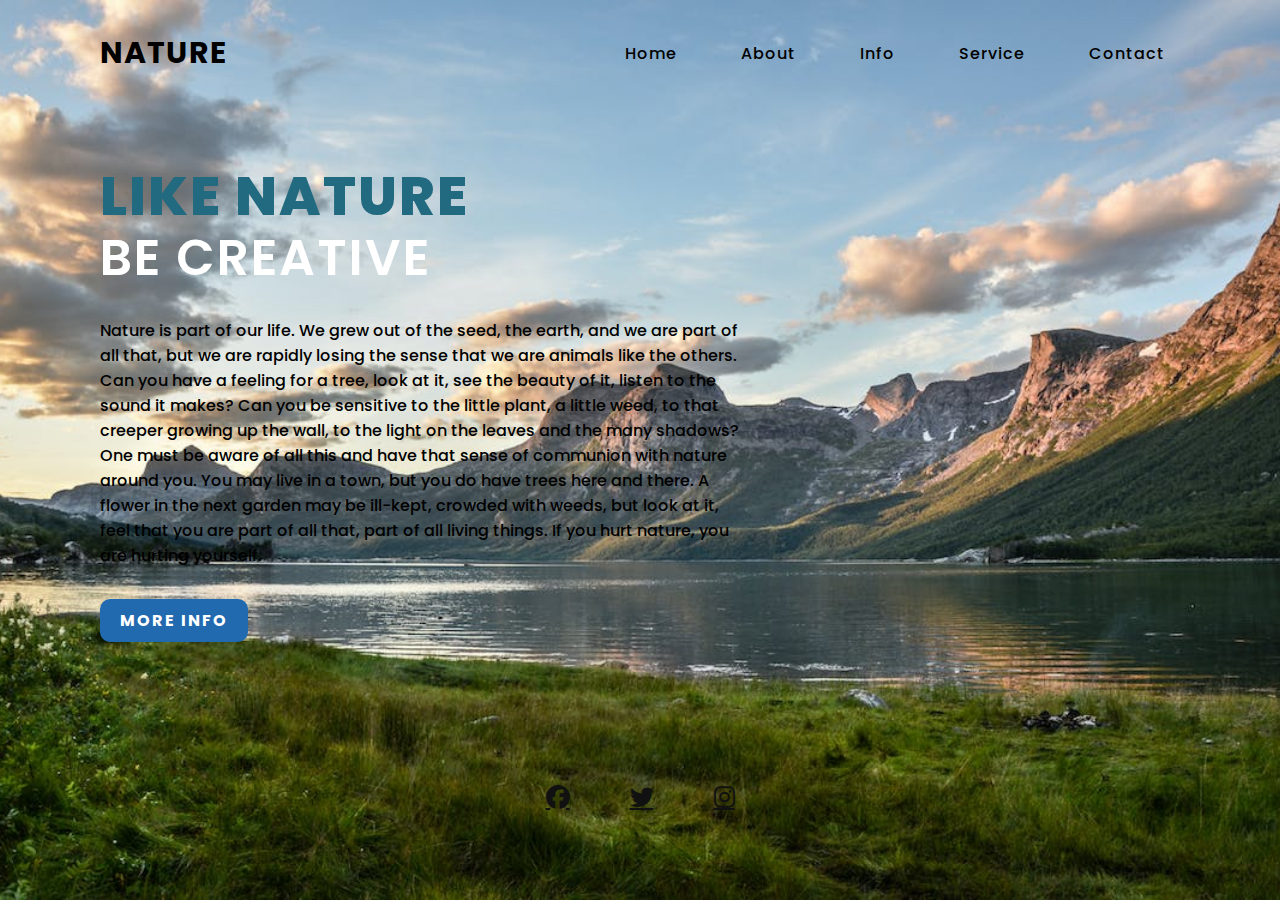
<file: index.html>
<!DOCTYPE html>
<html lang="en">
<head>
    <meta charset="UTF-8">
    <meta name="viewport" content="width=device-width, initial-scale=1.0">
    <title>Responsive_Web_Page_Nature</title>
    <link rel="stylesheet" href="style.css">
    <link rel="stylesheet" href="https://cdnjs.cloudflare.com/ajax/libs/font-awesome/6.4.0/css/all.min.css">
</head>
<body>
    <section>
        <input type="checkbox" id="check">
        <header>
            <h2><a href="#" class="logo">Nature</a></h2>
            <div class="navigation">
                <a href="#" >Home</a>
                <a href="about.html">About</a>
                <a href="info.html">Info</a>
                <a href="service.html">Service</a>
                <a href="contact.html">Contact</a>
            </div>
            <label for="check">
                <i class="fas fa-bars menu-btn"></i>
                <i class="fas fa-times close-btn"></i>
            </label>
        </header>
        <div class="content">
            <div class="info">
                <h2>Like Nature <br><span>Be Creative</span></h2>
                <p>
                    Nature is part of our life. We grew out of the seed, 
                    the earth, and we are part of all that, but we are 
                    rapidly losing the sense that we are animals like 
                    the others. Can you have a feeling for a tree, look
                    at it, see the beauty of it, listen to the sound it 
                    makes? Can you be sensitive to the little plant, a 
                    little weed, to that creeper growing up the wall, 
                    to the light on the leaves and the many shadows? 
                    One must be aware of all this and have that sense 
                    of communion with nature around you. You may live 
                    in a town, but you do have trees here and there. 
                    A flower in the next garden may be ill-kept, crowded 
                    with weeds, but look at it, feel that you are part 
                    of all that, part of all living things. If you hurt 
                    nature, you are hurting yourself.
                </p>
                <a href="https://en.wikipedia.org/wiki/Nature" class="info-btn">More Info</a>
            </div>
        </div>
        <div class="media-icons">
            <a href="#" class="fab fa-facebook"></a>
            <a href="#" class="fab fa-twitter"></a>
            <a href="#" class="fab fa-instagram"></a>
        </div>
    </section>
</body>
</html>
</file>
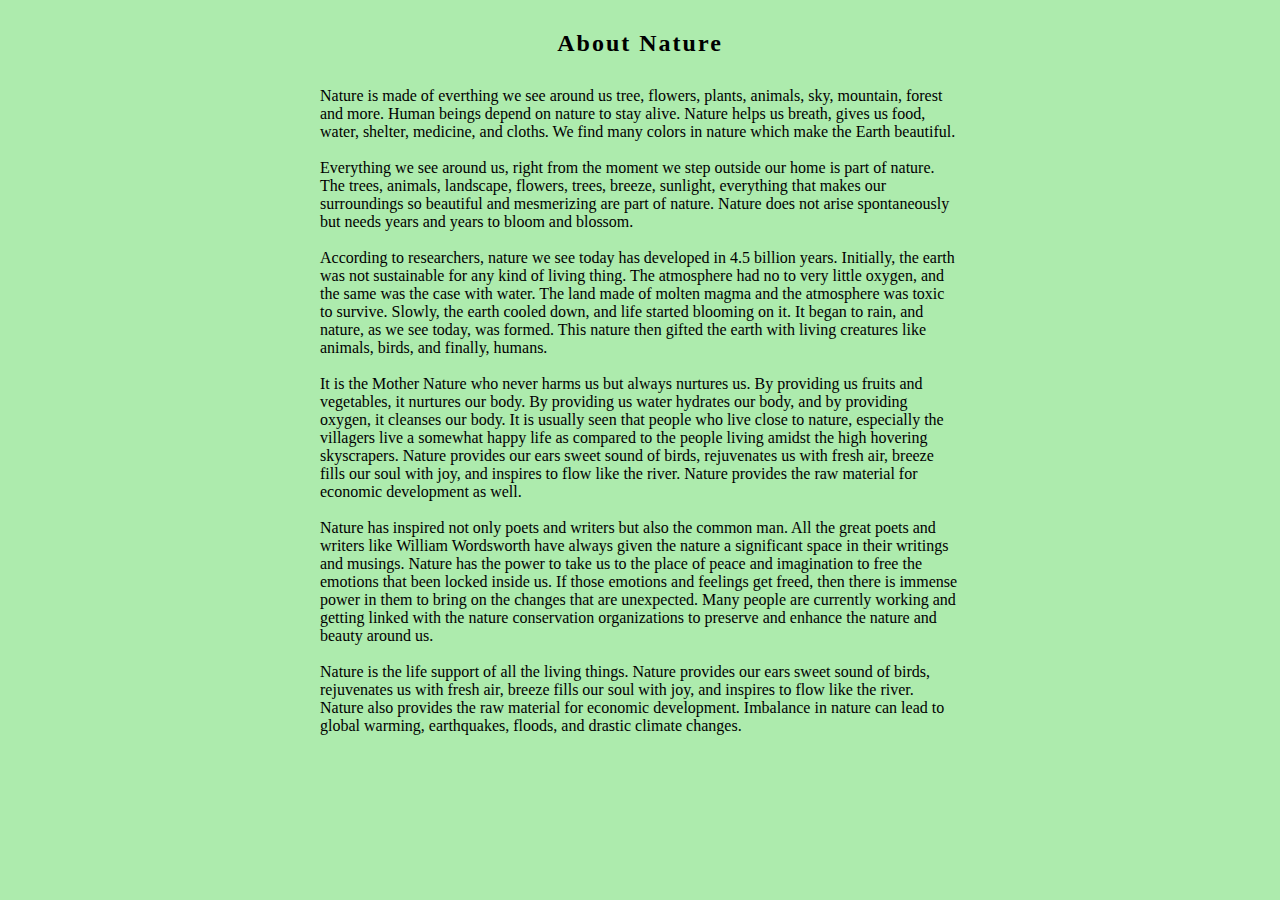
<file: about.html>
<!DOCTYPE html>
<html lang="en">
<head>
    <meta charset="UTF-8">
    <meta name="viewport" content="width=device-width, initial-scale=1.0">
    <title>Responsive_Web_Page_Nature</title>
    <link rel="stylesheet" href="about.css">
</head>
<body>

    <div>
        <h2>About Nature</h2>
        <p>
            Nature is made of everthing we see around us 
            tree, flowers, plants, animals, sky, mountain,
            forest and more. Human beings depend on nature
            to stay alive. Nature helps us breath, gives 
            us food, water, shelter, medicine, and cloths.
            We find many colors in nature which make the
            Earth beautiful.
            <br><br>

            Everything we see around us, right from the 
            moment we step outside our home is part of 
            nature. The trees, animals, landscape, flowers, 
            trees, breeze, sunlight, everything that makes 
            our surroundings so beautiful and mesmerizing
            are part of nature. Nature does not arise 
            spontaneously but needs years and years to bloom 
            and blossom.
            <br><br>

            According to researchers, nature we see today 
            has developed in 4.5 billion years. Initially, 
            the earth was not sustainable for any kind of 
            living thing. The atmosphere had no to very little
            oxygen, and the same was the case with water.
            The land made of molten magma and the atmosphere 
            was toxic to survive. Slowly, the earth cooled down,
            and life started blooming on it. It began to rain, 
            and nature, as we see today, was formed. This nature
            then gifted the earth with living creatures like 
            animals, birds, and finally, humans.
            <br><br>

            It is the Mother Nature who never harms us but 
            always nurtures us. By providing us fruits and 
            vegetables, it nurtures our body. By providing us 
            water hydrates our body, and by providing oxygen, 
            it cleanses our body. It is usually seen that people 
            who live close to nature, especially the villagers 
            live a somewhat happy life as compared to the people 
            living amidst the high hovering skyscrapers. Nature 
            provides our ears sweet sound of birds, rejuvenates 
            us with fresh air, breeze fills our soul with joy, 
            and inspires to flow like the river. Nature provides 
            the raw material for economic development as well.
            <br> <br>

            Nature has inspired not only poets and writers but 
            also the common man. All the great poets and writers
            like William Wordsworth have always given the nature 
            a significant space in their writings and musings. 
            Nature has the power to take us to the place of peace
            and imagination to free the emotions that been locked 
            inside us. If those emotions and feelings get freed, 
            then there is immense power in them to bring on the 
            changes that are unexpected. Many people are currently 
            working and getting linked with the nature conservation 
            organizations to preserve and enhance the nature and 
            beauty around us.
            <br> <br>

            Nature is the life support of all the living things. 
            Nature provides our ears sweet sound of birds, rejuvenates 
            us with fresh air, breeze fills our soul with joy, and 
            inspires to flow like the river. Nature also provides the 
            raw material for economic development. Imbalance in nature 
            can lead to global warming, earthquakes, floods, and 
            drastic climate changes.
        </p>
    </div>
</body>
</html>
</file>
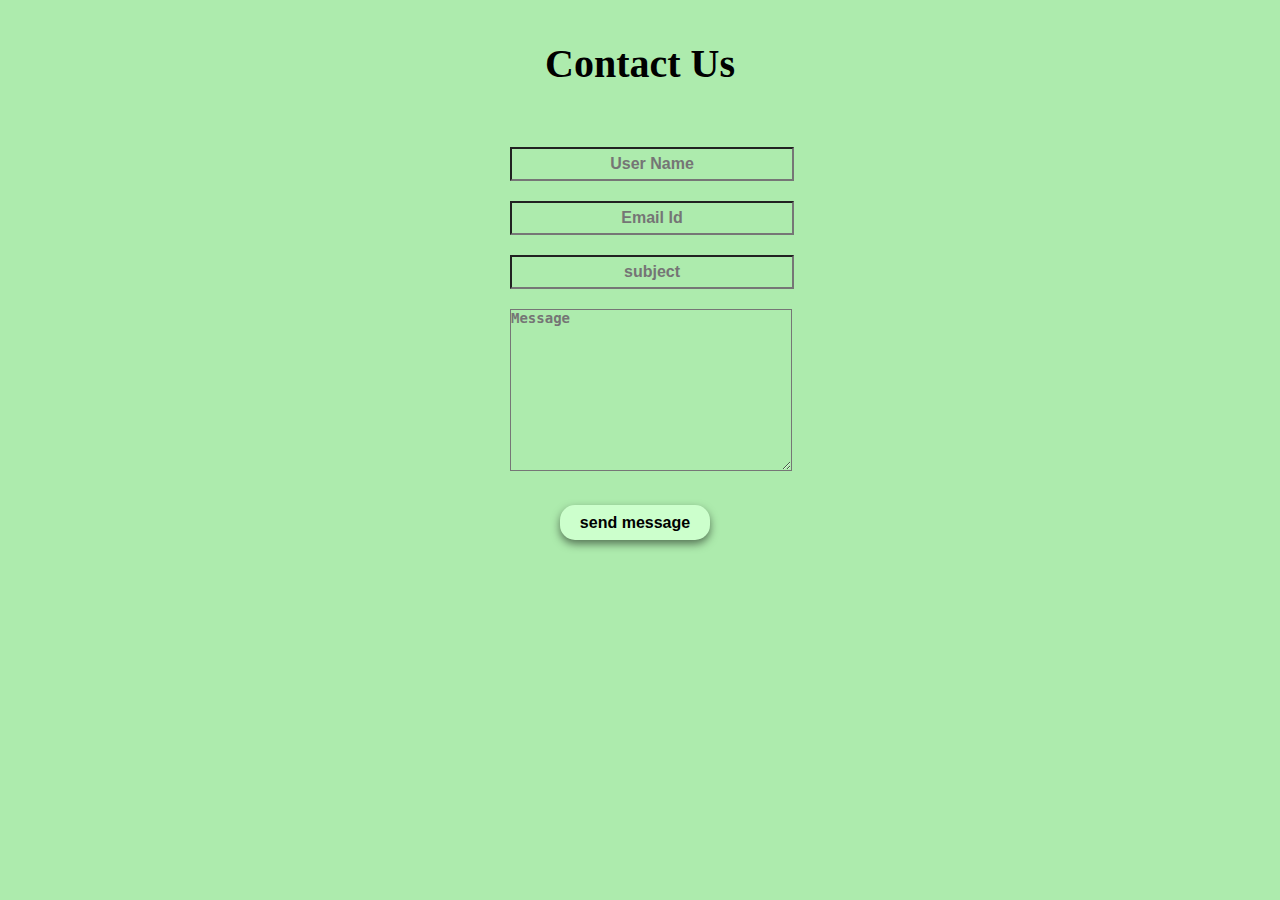
<file: contact.html>
<!DOCTYPE html>
<html lang="en">
<head>
    <meta charset="UTF-8">
    <meta http-equiv="X-UA-Compatible" content="IE=edge">
    <meta name="viewport" content="width=device-width, initial-scale=1.0">
    <title>Responsive_Web_Page_Nature</title>
    <link rel="stylesheet" href="contact.css">
</head>
<body>
       <!-- ************************** contact section **************************************** -->
<section class="section section-contact">
    <div class="container">
        <h2 class="common-heading">Contact Us</h2>
    </div>
    <div class="form-section">
        <form action="#">
            <div class="grid-two">
                <div>
                    <label for="username"></label>
                    <input type="text" name="username" placeholder="User Name" id="username" />
                </div>

                <div>
                    <label for="email"></label>
                    <input type="text" name="email" placeholder="Email Id" id="email" />
                </div>
            </div>

            <div>
                <label for="subject"></label>
                <input type="text" name="subject" id="subject" placeholder="subject" />
            </div>
            <div>
                <label for="textarea"></label>
                <textarea type="textarea" name="" placeholder="Message" id="textarea" cols="30" rows="10"></textarea>
            </div>

            <div>
                <input type="submit" name="submit" id="submit" class="btn" value="send message" />
            </div>
        </form>
    </div>
</section>
</body>
</html>
</file>
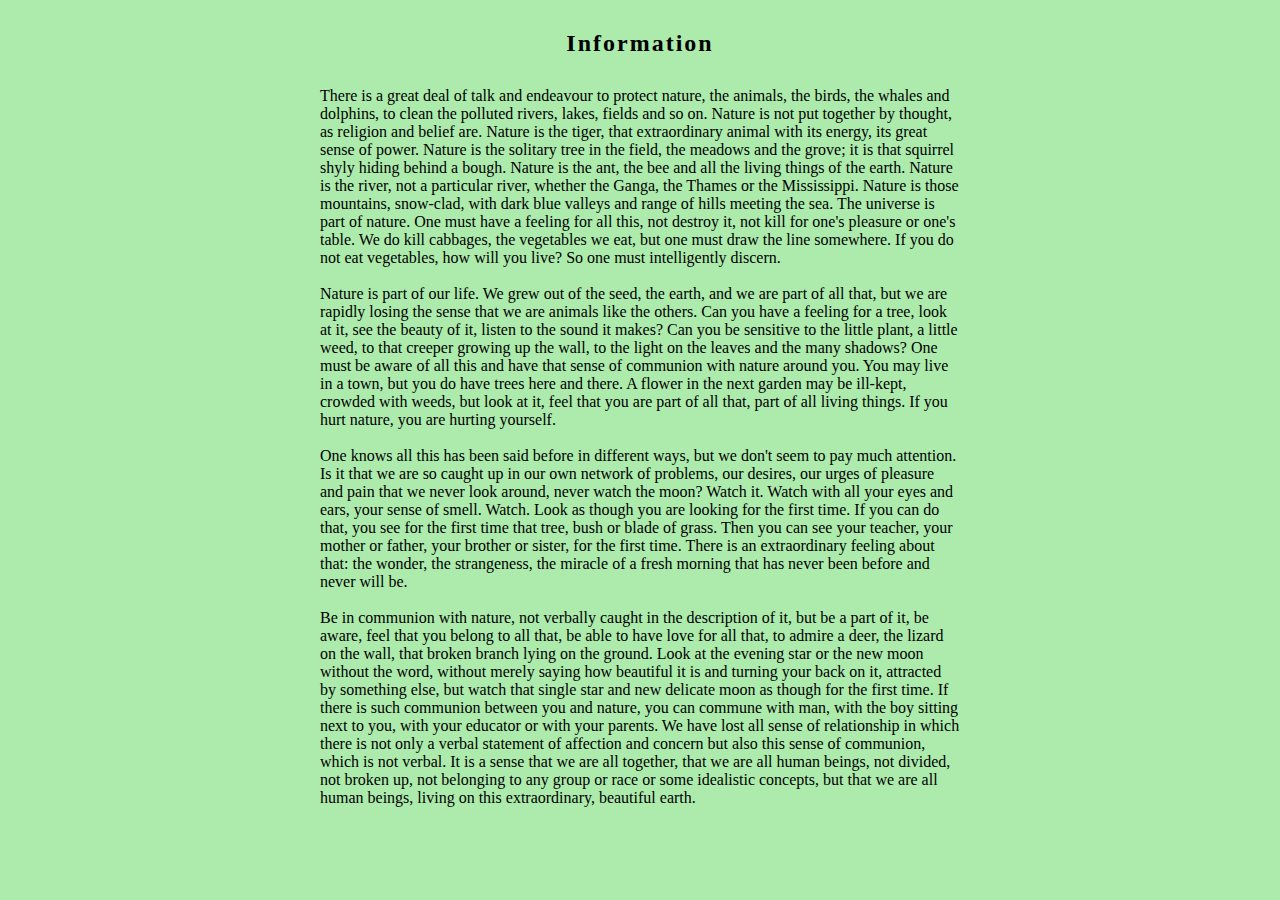
<file: info.html>
<!DOCTYPE html>
<html lang="en">
<head>
    <meta charset="UTF-8">
    <meta name="viewport" content="width=device-width, initial-scale=1.0">
    <title>Responsive_Web_Page_Nature</title>
    <link rel="stylesheet" href="info.css">
</head>
<body>
    <h2>Information</h2>
    <p>
        There is a great deal of talk and endeavour to 
        protect nature, the animals, the birds, the whales 
        and dolphins, to clean the polluted rivers, lakes,
        fields and so on. Nature is not put together by 
        thought, as religion and belief are. Nature is the 
        tiger, that extraordinary animal with its energy, 
        its great sense of power. Nature is the solitary 
        tree in the field, the meadows and the grove; it 
        is that squirrel shyly hiding behind a bough. Nature 
        is the ant, the bee and all the living things of 
        the earth. Nature is the river, not a particular 
        river, whether the Ganga, the Thames or the Mississippi.
        Nature is those mountains, snow-clad, with dark blue 
        valleys and range of hills meeting the sea. The universe 
        is part of nature. One must have a feeling for all this, 
        not destroy it, not kill for one's pleasure or one's 
        table. We do kill cabbages, the vegetables we eat, 
        but one must draw the line somewhere. If you do not eat 
        vegetables, how will you live? So one must intelligently
        discern.
        <br> <br>

        Nature is part of our life. We grew out of the seed, 
        the earth, and we are part of all that, but we are rapidly
        losing the sense that we are animals like the others. Can 
        you have a feeling for a tree, look at it, see the beauty 
        of it, listen to the sound it makes? Can you be sensitive 
        to the little plant, a little weed, to that creeper growing 
        up the wall, to the light on the leaves and the many shadows? 
        One must be aware of all this and have that sense of communion
        with nature around you. You may live in a town, but you do 
        have trees here and there. A flower in the next garden may be 
        ill-kept, crowded with weeds, but look at it, feel that you 
        are part of all that, part of all living things. If you hurt 
        nature, you are hurting yourself.
        <br> <br>

        One knows all this has been said before in different ways, 
        but we don't seem to pay much attention. Is it that we are 
        so caught up in our own network of problems, our desires, our 
        urges of pleasure and pain that we never look around, never 
        watch the moon? Watch it. Watch with all your eyes and ears, 
        your sense of smell. Watch. Look as though you are looking for 
        the first time. If you can do that, you see for the first time 
        that tree, bush or blade of grass. Then you can see your teacher, 
        your mother or father, your brother or sister, for the first time. 
        There is an extraordinary feeling about that: the wonder, the 
        strangeness, the miracle of a fresh morning that has never been 
        before and never will be.
        <br><br>

        Be in communion with nature, not verbally caught in the description
        of it, but be a part of it, be aware, feel that you belong to all 
        that, be able to have love for all that, to admire a deer, the 
        lizard on the wall, that broken branch lying on the ground. Look at
        the evening star or the new moon without the word, without merely 
        saying how beautiful it is and turning your back on it, attracted 
        by something else, but watch that single star and new delicate moon 
        as though for the first time. If there is such communion between you 
        and nature, you can commune with man, with the boy sitting next to you,
        with your educator or with your parents. We have lost all sense of 
        relationship in which there is not only a verbal statement of affection 
        and concern but also this sense of communion, which is not verbal. 
        It is a sense that we are all together, that we are all human beings, 
        not divided, not broken up, not belonging to any group or race or 
        some idealistic concepts, but that we are all human beings, living on 
        this extraordinary, beautiful earth.
    </p>
    
</body>
</html>
</file>
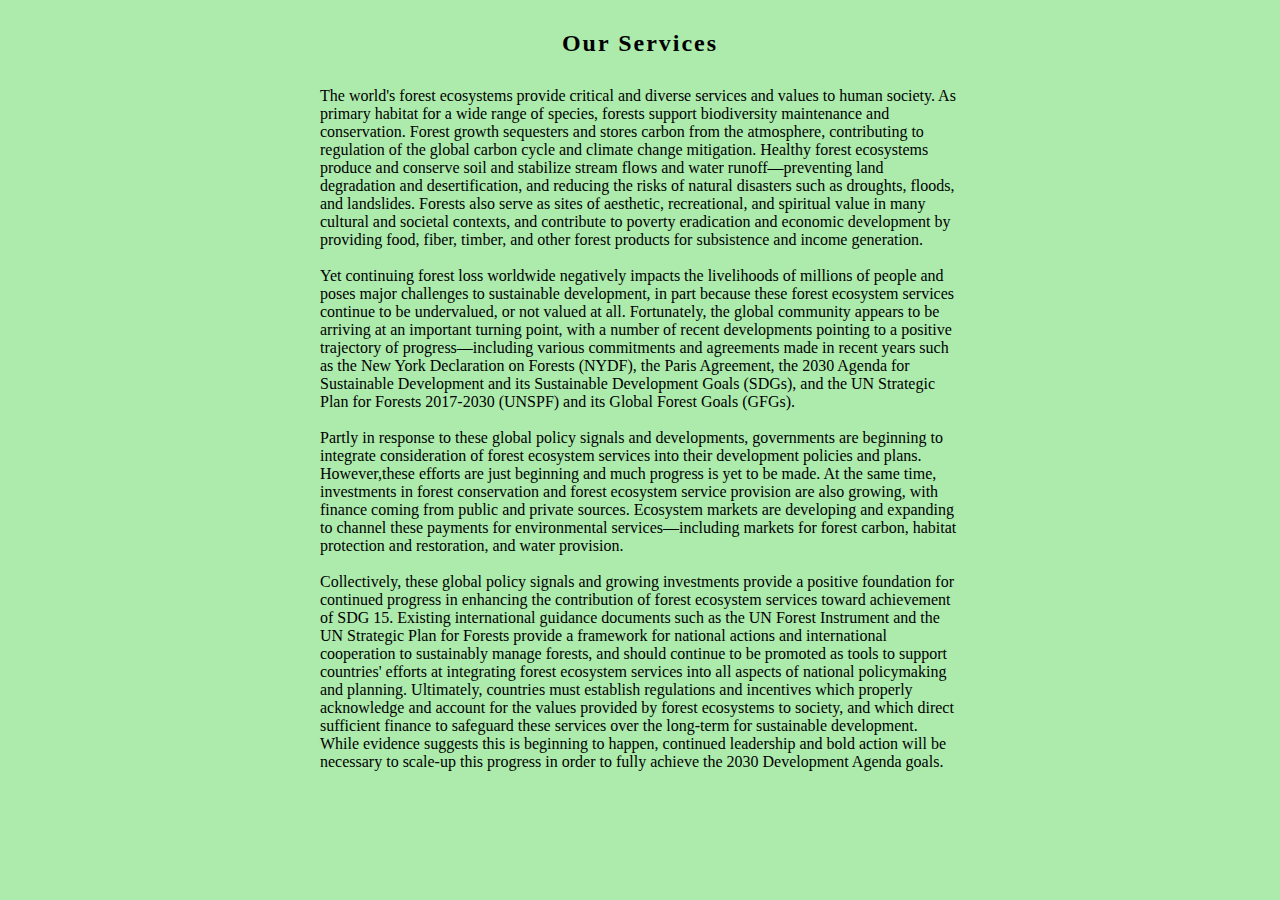
<file: service.html>
<!DOCTYPE html>
<html lang="en">
<head>
    <meta charset="UTF-8">
    <meta name="viewport" content="width=device-width, initial-scale=1.0">
    <title>Responsive_Web_Page_Nature</title>
    <link rel="stylesheet" href="service.css">
</head>
<body>
    <h2>Our Services</h2>
    <p>
        The world's forest ecosystems provide critical 
        and diverse services and values to human society. 
        As primary habitat for a wide range of species, 
        forests support biodiversity maintenance and 
        conservation. Forest growth sequesters and stores
        carbon from the atmosphere, contributing to 
        regulation of the global carbon cycle and climate
        change mitigation. Healthy forest ecosystems 
        produce and conserve soil and stabilize stream 
        flows and water runoff—preventing land degradation 
        and desertification, and reducing the risks of 
        natural disasters such as droughts, floods, and 
        landslides. Forests also serve as sites of aesthetic,
        recreational, and spiritual value in many cultural 
        and societal contexts, and contribute to poverty 
        eradication and economic development by providing 
        food, fiber, timber, and other forest products 
        for subsistence and income generation.
        <br> <br>

        Yet continuing forest loss worldwide negatively 
        impacts the livelihoods of millions of people and 
        poses major challenges to sustainable development, 
        in part because these forest ecosystem services 
        continue to be undervalued, or not valued at all. 
        Fortunately, the global community appears to be 
        arriving at an important turning point, with a number 
        of recent developments pointing to a positive trajectory 
        of progress—including various commitments and agreements 
        made in recent years such as the New York Declaration on 
        Forests (NYDF), the Paris Agreement, the 2030 Agenda for 
        Sustainable Development and its Sustainable Development 
        Goals (SDGs), and the UN Strategic Plan for Forests 
        2017-2030 (UNSPF) and its Global Forest Goals (GFGs).
        <br> <br>
        
        Partly in response to these global policy signals and 
        developments, governments are beginning to integrate 
        consideration of forest ecosystem services into their 
        development policies and plans. However,these efforts 
        are just beginning and much progress is yet to be made. 
        At the same time, investments in forest conservation 
        and forest ecosystem service provision are also growing, 
        with finance coming from public and private sources. 
        Ecosystem markets are developing and expanding to 
        channel these payments for environmental services—including
        markets for forest carbon, habitat protection and 
        restoration, and water provision.
        <br><br>

        Collectively, these global policy signals and growing 
        investments provide a positive foundation for continued 
        progress in enhancing the contribution of forest ecosystem
        services toward achievement of SDG 15. Existing international 
        guidance documents such as the UN Forest Instrument and the
        UN Strategic Plan for Forests provide a framework for 
        national actions and international cooperation to sustainably 
        manage forests, and should continue to be promoted as tools 
        to support countries' efforts at integrating forest ecosystem 
        services into all aspects of national policymaking and planning. 
        Ultimately, countries must establish regulations and incentives 
        which properly acknowledge and account for the values provided 
        by forest ecosystems to society, and which direct sufficient 
        finance to safeguard these services over the long-term for 
        sustainable development. While evidence suggests this is beginning
        to happen, continued leadership and bold action will be necessary
        to scale-up this progress in order to fully achieve the 2030 
        Development Agenda goals.
    </p>
</body>
</html>
</file>
<file: style.css>
@import url('https://fonts.googleapis.com/css2?family=Poppins:wght@300;400;500;600;700;800;900&display=swap');

* {
    margin: 0;
    padding: 0;
    box-sizing: border-box;
    font-family: 'Poppins', sans-serif;
}

section {
    position: relative;
    width: 100%;
    min-height: 100vh;
    display: flex;
    flex-direction: column;
    justify-content: flex-start;
    background: url("bg1.jpg")no-repeat;
    background-size: cover;
    background-position: center;
}

header {
    position: relative;
    top: 0;
    width: 100%;
    padding: 30px 100px;
    display: flex;
    justify-content: space-between;
    align-items: center; 
}

header .logo {
    position: relative;
    color: #000;
    font-size: 30px;
    text-decoration: none;
    text-transform: uppercase;
    letter-spacing: 1px;
}

header .navigation a {
    color: #000;
    text-decoration: none;
    font-weight: 500;
    letter-spacing: 1px;
    padding: 2px 15px;
    border-radius: 20px;
    transition: 0.3s;
    transition-property: background;
}

header .navigation a:not(:last-child) {
    margin-right: 30px;
}

header .navigation a:hover {
    background: #fff;
}

.content {
    max-width: 650px;
    margin: 60px 100px;
}

.content .info h2 {
    color: #226A80;
    font-size: 55px;
    text-transform: uppercase;
    font-weight: 800;
    letter-spacing: 2px;
    line-height: 60px;
    margin-bottom: 30px;
}

.content .info h2 span {
    color: #fff;
    font-size: 50px;
    font-weight: 600;
}

.content .info p{
    font-size: 16px;
    font-weight: 500;
    margin-bottom: 40px;
}

.content .info-btn {
    color: #fff;
    background: #226AB0;
    text-decoration: none;
    text-transform: uppercase;
    font-weight: 700;
    letter-spacing: 2px;
    padding: 10px 20px;
    border-radius: 10px;

}

.content .info-btn:hover {
    background-color: #0C4F60;
}

.media-icons {
    display: flex;
    justify-content: center;
    align-items: center;
    margin: auto;
}

.media-icons a {
    position: relative;
    color: #111;
    font-size: 24px;
    transition: 0.3s;
    transition-property: transform;
    cursor: pointer;
}

.media-icons a:not(:last-child) {
    margin-right: 60px;
}

.media-icons a:hover {
    transform: scale(1.5);
}

label {
    display: none;
}

#check {
    z-index: 3;
    display: none;
}

/*  Responsive design start --------- */

@media (max-width: 960px) {
    header .navigation {
        display: none;
    }
    label {
        display: block;
        font-size: 25px;
        cursor: pointer;
        transition: 0.3s;
        transition-property: color;
    }
    label :hover {
        color: #fff;
    }
    label .close-btn {
        display: none;
    }
    #check:checked ~ header .navigation{
        z-index: 2;
        position: fixed;
        background: rgba(114, 223, 255, 0.9);
        top: 0;
        bottom: 0;
        left: 0;
        right: 0;
        display: flex;
        flex-direction: column;
        justify-content: center;
        align-items: center;
    }
    #check:checked ~ header .navigation a {
        font-weight: 700;
        margin-right: 0;
        margin-bottom: 50px;
        letter-spacing: 2px;
    }
    #check:checked ~ header label .menu-btn {
        display: none;
    }
    #check:checked ~ header label .close-btn {
        z-index: 2;
        display: block;
        position: fixed;
    }
    label .menu-btn {
        position: absolute;
    }
    header .logo {
        position: absolute;
        bottom: -6px;
    }
    .content .info h2{
        font-size: 45px;
        line-height: 50px;
    }
    .content .info h2 span {
        font-size: 40px;
        font-weight: 600;
    }
    .content .info p {
        font-size: 14px;
    }

}

@media (max-width: 560px) {
    .content .info h2{
        font-size: 43px;
        line-height: 40px;
    }
    .content .info h2 span {
        font-size: 30px;
        font-weight: 600;
    }
    .content .info p {
        font-size: 14px;
    }
}
</file>
<file: about.css>
@import url('https://fonts.googleapis.com/css2?family=Poppins:wght@300;400;500;600;700;800;900&display=swap');
* {
    margin: 0;
    padding: 0;
    background-color: #adebad;
}

h2 {
    display: flex;
    justify-content: center;
    align-items: center;
    margin: 30px;
    letter-spacing: 2px;
}

p {
    font-size: 16px;
    font-weight: 500;
    margin-left: 25%;
    width: 50%;
}
</file>
<file: contact.css>
@import url('https://fonts.googleapis.com/css2?family=Poppins:wght@300;400;500;600;700;800;900&display=swap');

* {
    margin: 0;
    padding: 0;
    background-color: #adebad;
}

section {
    display: flex;
    flex-direction: column;
    justify-content: center;
    align-items: center;
    margin-top: 40px;
}

section div h2 {
    font-size: 40px;
}

.form-section {
    margin-top: 50px; 
}

.form-section input {
    width: 100%;
    height: 30px;
    margin: 10px;
    font-weight: 600;
    font-size: 16px;
    text-align: center;
}

.form-section textarea {
    margin-left: 10px;
    margin-top: 10px;
    width: 100%;
    font-weight: 600;
    font-size: 14px;
}

.form-section .btn {
    border: none;
    background-color: #ccffcc;
    border-radius: 15px;
    box-shadow: 0 4px 8px rgba(0,0,0,0.5);
    width: 150px;
    height: 35px;
    margin-left: 60px;
    margin-top: 30px;
}
</file>
<file: info.css>
@import url('https://fonts.googleapis.com/css2?family=Poppins:wght@300;400;500;600;700;800;900&display=swap');
* {
    margin: 0;
    padding: 0;
    background-color: #adebad;
}

h2 {
    display: flex;
    justify-content: center;
    align-items: center;
    margin: 30px;
    letter-spacing: 2px;
}

p {
    font-size: 16px;
    font-weight: 500;
    margin-left: 25%;
    width: 50%;
}
</file>
<file: service.css>
@import url('https://fonts.googleapis.com/css2?family=Poppins:wght@300;400;500;600;700;800;900&display=swap');
* {
    margin: 0;
    padding: 0;
    background-color: #adebad;
}

h2 {
    display: flex;
    justify-content: center;
    align-items: center;
    margin: 30px;
    letter-spacing: 2px;
}

p {
    font-size: 16px;
    font-weight: 500;
    margin-left: 25%;
    width: 50%;
}
</file>
